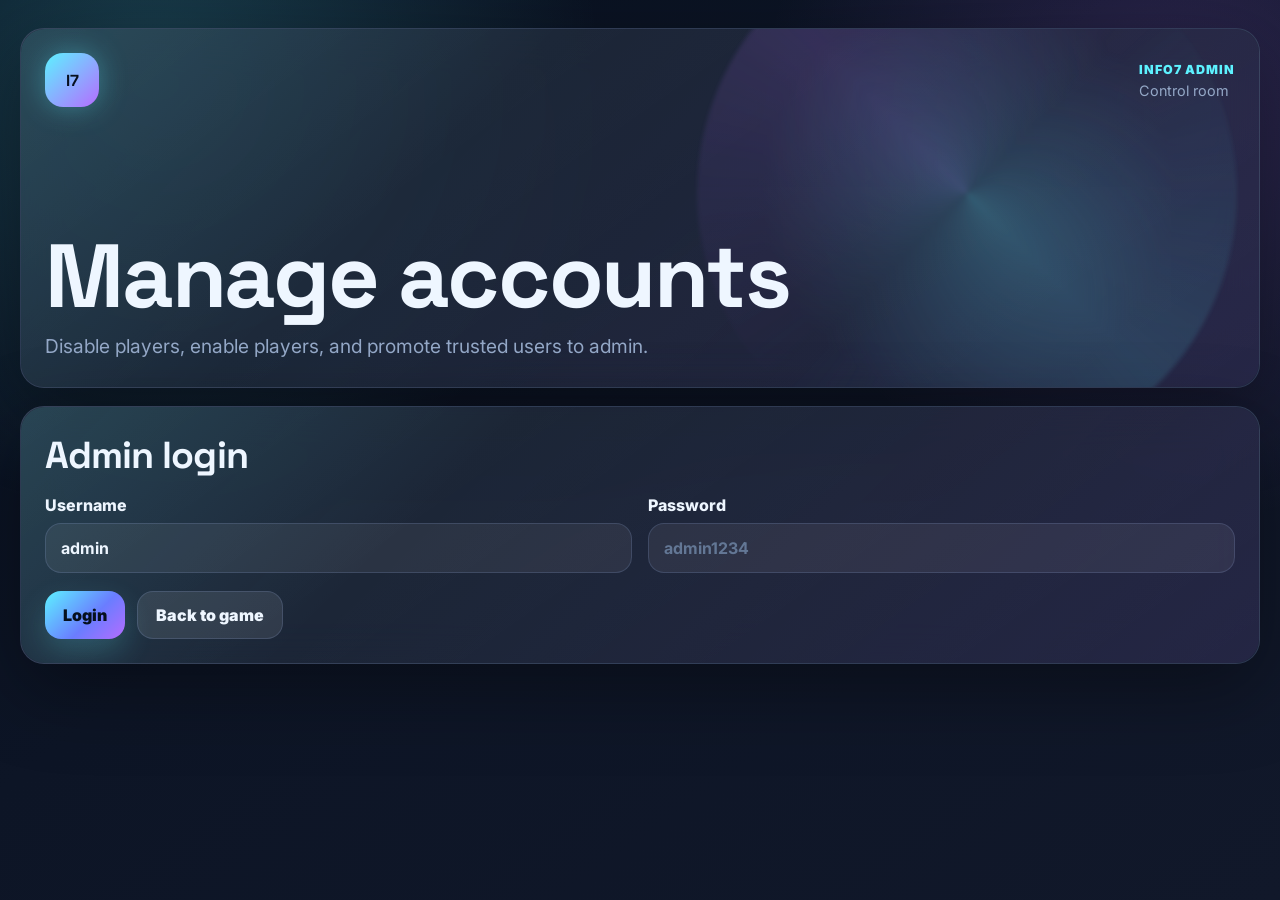
<file: admin.html>
<!doctype html>
<html lang="en">
  <head>
    <meta charset="utf-8">
    <meta name="viewport" content="width=device-width, initial-scale=1">
    <title>INFO7 Admin</title>
    <link rel="icon" href="data:image/svg+xml,%3Csvg xmlns='http://www.w3.org/2000/svg' viewBox='0 0 64 64'%3E%3Crect width='64' height='64' rx='16' fill='%2308121f'/%3E%3Cpath d='M18 50h28l-3-8H21l-3 8Zm8-12h12l3-24-9 7-9-7 3 24Z' fill='%235df2ff'/%3E%3Cpath d='M22 50h24l-2-5H20l2 5Z' fill='%23b56cff'/%3E%3C/svg%3E">
    <link rel="preconnect" href="https://fonts.googleapis.com">
    <link rel="preconnect" href="https://fonts.gstatic.com" crossorigin>
    <link href="https://fonts.googleapis.com/css2?family=Inter:wght@400;500;600;700;800;900&family=Space+Grotesk:wght@600;700&display=swap" rel="stylesheet">
    <link rel="stylesheet" href="styles.css">
  </head>
  <body>
    <div class="ambient ambient-one"></div>
    <div class="ambient ambient-two"></div>
    <main class="app">
      <section class="panel hero reveal-card">
        <div class="brand-row">
          <div class="brand-mark" aria-hidden="true">I7</div>
          <div>
            <p class="eyebrow">INFO7 Admin</p>
            <p class="brand-subtitle">Control room</p>
          </div>
        </div>
        <div class="hero-copy">
          <h1>Manage accounts</h1>
          <p class="muted">Disable players, enable players, and promote trusted users to admin.</p>
        </div>
      </section>

      <section class="panel reveal-card" id="loginPanel">
        <h2>Admin login</h2>
        <div class="grid two">
          <label>
            Username
            <input id="username" autocomplete="username" value="admin">
          </label>
          <label>
            Password
            <input id="password" type="password" autocomplete="current-password" placeholder="admin1234">
          </label>
        </div>
        <div class="actions">
          <button id="loginBtn">Login</button>
          <a class="button-link secondary-link" href="/">Back to game</a>
        </div>
      </section>

      <section class="panel hidden reveal-card" id="adminPanel">
        <div class="topline">
          <div>
            <p class="eyebrow">Dashboard</p>
            <h2>Players</h2>
          </div>
          <button class="secondary" id="refreshBtn">Refresh</button>
        </div>
        <div class="table-wrap">
          <table>
            <thead>
              <tr>
                <th>ID</th>
                <th>Username</th>
                <th>Role</th>
                <th>Status</th>
                <th>Stats</th>
                <th>Actions</th>
              </tr>
            </thead>
            <tbody id="playersTable"></tbody>
          </table>
        </div>
      </section>

      <section class="panel hidden reveal-card" id="roomsPanel">
        <h2>Recent rooms</h2>
        <div class="table-wrap">
          <table>
            <thead>
              <tr>
                <th>Code</th>
                <th>White</th>
                <th>Black</th>
                <th>Status</th>
                <th>Turn</th>
              </tr>
            </thead>
            <tbody id="roomsTable"></tbody>
          </table>
        </div>
      </section>

      <section class="panel hidden reveal-card" id="databasePanel">
        <h2>Database</h2>
        <div class="database-grid">
          <p><strong>Path:</strong> <span id="databasePath">-</span></p>
          <p><strong>Size:</strong> <span id="databaseSize">-</span></p>
          <p><strong>Players:</strong> <span id="databasePlayers">-</span></p>
          <p><strong>Rooms:</strong> <span id="databaseRooms">-</span></p>
          <p><strong>Moves:</strong> <span id="databaseMoves">-</span></p>
        </div>
      </section>

      <p class="message" id="message"></p>
    </main>
    <script src="admin.js"></script>
  </body>
</html>
</file>
<file: styles.css>
:root {
  color-scheme: dark;
  --bg: #08111f;
  --bg-2: #101a2c;
  --panel: rgba(13, 24, 42, 0.74);
  --panel-strong: rgba(15, 29, 52, 0.92);
  --panel-soft: rgba(255, 255, 255, 0.055);
  --line: rgba(170, 191, 255, 0.16);
  --line-strong: rgba(112, 231, 255, 0.28);
  --text: #eef6ff;
  --muted: #94a8c7;
  --muted-2: #637795;
  --primary: #5df2ff;
  --primary-dark: #15bad4;
  --violet: #b56cff;
  --gold: #ffc857;
  --danger: #ff5c7a;
  --success: #5dffb1;
  --warning: #ffb45d;
  --dark-square: #182338;
  --light-square: #d7ebff;
  --dark-square-2: #121b2f;
  --light-square-2: #b8d5f7;
  --selected: #5df2ff;
  --shadow: 0 24px 80px rgba(0, 0, 0, 0.38);
  --glow: 0 0 34px rgba(93, 242, 255, 0.27);
  --radius: 24px;
  --radius-sm: 14px;
  --ease: cubic-bezier(0.2, 0.8, 0.2, 1);
}

* {
  box-sizing: border-box;
}

html {
  min-height: 100%;
  background: var(--bg);
  scroll-behavior: smooth;
}

body {
  margin: 0;
  min-height: 100vh;
  overflow-x: hidden;
  font-family: "Inter", Arial, Helvetica, sans-serif;
  background:
    radial-gradient(circle at 12% 8%, rgba(93, 242, 255, 0.2), transparent 28rem),
    radial-gradient(circle at 92% 12%, rgba(181, 108, 255, 0.18), transparent 26rem),
    linear-gradient(145deg, #07101f 0%, #0d1526 44%, #11182a 100%);
  color: var(--text);
}

body::before {
  content: "";
  position: fixed;
  inset: 0;
  pointer-events: none;
  z-index: -3;
  background-image:
    linear-gradient(rgba(255, 255, 255, 0.03) 1px, transparent 1px),
    linear-gradient(90deg, rgba(255, 255, 255, 0.03) 1px, transparent 1px);
  background-size: 54px 54px;
  mask-image: linear-gradient(to bottom, rgba(0, 0, 0, 0.75), transparent 82%);
}

.ambient {
  position: fixed;
  z-index: -2;
  width: 34rem;
  height: 34rem;
  border-radius: 999px;
  filter: blur(36px);
  opacity: 0.34;
  pointer-events: none;
  animation: floatGlow 11s var(--ease) infinite alternate;
}

.ambient-one {
  top: -14rem;
  left: -9rem;
  background: rgba(93, 242, 255, 0.55);
}

.ambient-two {
  right: -13rem;
  bottom: -15rem;
  background: rgba(181, 108, 255, 0.5);
  animation-delay: -5s;
}

.app {
  width: min(1240px, calc(100% - 32px));
  margin: 0 auto;
  padding: 28px 0 38px;
}

.game-view .app {
  width: min(1480px, calc(100% - 24px));
}

.panel {
  position: relative;
  overflow: hidden;
  margin-bottom: 18px;
  padding: 24px;
  border: 1px solid var(--line);
  border-radius: var(--radius);
  background:
    linear-gradient(145deg, rgba(255, 255, 255, 0.085), rgba(255, 255, 255, 0.035)),
    var(--panel);
  box-shadow: var(--shadow);
  backdrop-filter: blur(22px);
}

.panel::before {
  content: "";
  position: absolute;
  inset: 0;
  pointer-events: none;
  border-radius: inherit;
  background: linear-gradient(135deg, rgba(93, 242, 255, 0.18), transparent 34%, rgba(181, 108, 255, 0.13));
  opacity: 0.72;
}

.panel > * {
  position: relative;
  z-index: 1;
}

.reveal-card {
  animation: cardIn 0.55s var(--ease) both;
}

.hero {
  min-height: 360px;
  display: grid;
  align-content: space-between;
  gap: 32px;
}

.hero::after {
  content: "";
  position: absolute;
  right: 22px;
  bottom: -76px;
  width: min(43vw, 540px);
  aspect-ratio: 1;
  border-radius: 50%;
  background:
    radial-gradient(circle, rgba(93, 242, 255, 0.2), transparent 54%),
    conic-gradient(from 45deg, transparent, rgba(93, 242, 255, 0.18), transparent, rgba(181, 108, 255, 0.2), transparent);
  filter: blur(2px);
  opacity: 0.76;
}

.brand-row,
.hero-meta,
.actions,
.join-row,
.topline,
.game-actions,
.chat-head,
.card-head,
.side-header {
  display: flex;
  align-items: center;
  gap: 12px;
}

.brand-row {
  justify-content: space-between;
}

.brand-mark {
  display: grid;
  place-items: center;
  width: 54px;
  height: 54px;
  border-radius: 18px;
  color: #07101f;
  font-family: "Space Grotesk", "Inter", sans-serif;
  font-weight: 800;
  background: linear-gradient(135deg, var(--primary), var(--violet));
  box-shadow: 0 0 28px rgba(93, 242, 255, 0.36);
}

.brand-subtitle {
  margin: 2px 0 0;
  color: var(--muted);
  font-size: 0.9rem;
}

h1,
h2,
h3,
p {
  margin-top: 0;
}

h1,
h2,
h3 {
  font-family: "Space Grotesk", "Inter", sans-serif;
  letter-spacing: -0.025em;
}

h1 {
  max-width: 820px;
  margin-bottom: 14px;
  font-size: clamp(2.7rem, 7vw, 6.8rem);
  line-height: 0.9;
}

h2 {
  margin-bottom: 16px;
  font-size: clamp(1.6rem, 3vw, 2.35rem);
}

h3 {
  margin: 0;
  font-size: 1.08rem;
}

.eyebrow {
  margin-bottom: 5px;
  color: var(--primary);
  font-size: 0.78rem;
  font-weight: 900;
  letter-spacing: 0.08em;
  text-transform: uppercase;
}

.muted,
.status-line {
  color: var(--muted);
}

.muted {
  max-width: 760px;
  margin-bottom: 0;
  font-size: clamp(1rem, 1.5vw, 1.2rem);
  line-height: 1.7;
}

.soft-pill,
.server-status,
.room-badge,
.mini-label {
  display: inline-flex;
  align-items: center;
  width: fit-content;
  border: 1px solid var(--line-strong);
  border-radius: 999px;
  background: rgba(93, 242, 255, 0.09);
  color: var(--text);
  font-weight: 800;
  box-shadow: inset 0 1px 0 rgba(255, 255, 255, 0.09);
}

.server-status {
  gap: 8px;
  padding: 9px 14px;
}

.server-status::before,
.status-dot {
  content: "";
  flex: 0 0 auto;
  width: 10px;
  height: 10px;
  border-radius: 999px;
  background: var(--success);
  box-shadow: 0 0 16px var(--success);
  animation: pulseDot 1.5s ease-in-out infinite;
}

.room-waiting .status-dot {
  background: var(--warning);
  box-shadow: 0 0 16px var(--warning);
}

.room-playing .status-dot {
  background: var(--success);
  box-shadow: 0 0 16px var(--success);
}

.room-playing #turnText {
  color: var(--primary);
  text-shadow: 0 0 22px rgba(93, 242, 255, 0.24);
}

.soft-pill,
.mini-label {
  padding: 8px 12px;
  color: var(--muted);
  font-size: 0.82rem;
}

.room-badge {
  margin-left: 7px;
  padding: 7px 12px;
  color: var(--primary);
  letter-spacing: 0.08em;
}

.grid {
  display: grid;
  gap: 16px;
}

.two {
  grid-template-columns: repeat(2, minmax(0, 1fr));
}

label {
  display: grid;
  gap: 8px;
  color: var(--text);
  font-weight: 800;
}

input {
  width: 100%;
  min-height: 50px;
  border: 1px solid var(--line);
  border-radius: 16px;
  padding: 13px 15px;
  outline: none;
  background: rgba(255, 255, 255, 0.065);
  color: var(--text);
  font: inherit;
  font-weight: 700;
  transition: border-color 0.22s var(--ease), box-shadow 0.22s var(--ease), background 0.22s var(--ease);
}

input::placeholder {
  color: var(--muted-2);
}

input:focus {
  border-color: var(--primary);
  background: rgba(93, 242, 255, 0.08);
  box-shadow: 0 0 0 4px rgba(93, 242, 255, 0.1), var(--glow);
}

button,
.button-link {
  position: relative;
  display: inline-flex;
  align-items: center;
  justify-content: center;
  min-height: 48px;
  border: 0;
  border-radius: 16px;
  padding: 12px 18px;
  overflow: hidden;
  background: linear-gradient(135deg, var(--primary), #6a7dff 58%, var(--violet));
  color: #06101e;
  cursor: pointer;
  font: inherit;
  font-weight: 900;
  text-decoration: none;
  box-shadow: 0 13px 30px rgba(93, 242, 255, 0.2);
  transition: transform 0.2s var(--ease), box-shadow 0.2s var(--ease), filter 0.2s var(--ease);
}

button:disabled {
  cursor: default;
  opacity: 0.72;
  transform: none;
}

button:hover,
.button-link:hover {
  transform: translateY(-2px) scale(1.015);
  filter: saturate(1.1);
  box-shadow: 0 18px 40px rgba(93, 242, 255, 0.28);
}

button:active,
.button-link:active {
  transform: translateY(0) scale(0.985);
}

button.secondary,
.secondary-link {
  color: var(--text);
  background: rgba(255, 255, 255, 0.095);
  border: 1px solid var(--line);
  box-shadow: none;
}

button.secondary:hover,
.secondary-link:hover {
  background: rgba(93, 242, 255, 0.13);
  border-color: var(--line-strong);
}

.ripple {
  position: absolute;
  width: 18px;
  height: 18px;
  border-radius: 999px;
  transform: translate(-50%, -50%) scale(0);
  background: rgba(255, 255, 255, 0.56);
  pointer-events: none;
  animation: ripple 0.62s ease-out forwards;
}

.small {
  min-height: 36px;
  padding: 8px 11px;
  border-radius: 12px;
  font-size: 0.88rem;
}

.actions {
  margin-top: 18px;
  flex-wrap: wrap;
}

.topline {
  justify-content: space-between;
}

.game-layout {
  display: grid;
  grid-template-columns: minmax(440px, 1fr) minmax(340px, 430px);
  gap: 22px;
  align-items: start;
}

.game-topline {
  margin-bottom: 18px;
}

.waiting-line {
  display: inline-flex;
  align-items: center;
  gap: 9px;
  color: var(--muted);
  font-size: 0.92rem;
  font-weight: 700;
}

.room-panel .grid {
  align-items: end;
}

.elo-row {
  display: grid;
  grid-template-columns: 1fr auto;
  align-items: center;
  gap: 12px;
}

.elo-row input {
  padding: 0;
}

.elo-help {
  display: inline-grid;
  place-items: center;
  width: 20px;
  height: 20px;
  margin-left: 6px;
  border-radius: 999px;
  background: rgba(93, 242, 255, 0.16);
  color: var(--primary);
  cursor: help;
  font-size: 0.78rem;
}

.profile-line {
  margin: 0;
  color: var(--muted);
  font-weight: 800;
}

.profile-stats {
  display: grid;
  grid-template-columns: repeat(3, minmax(0, 1fr));
  gap: 12px;
  margin-bottom: 18px;
}

.profile-stats span,
.elo-chip {
  padding: 12px 14px;
  border: 1px solid var(--line);
  border-radius: 16px;
  background: rgba(255, 255, 255, 0.055);
  color: var(--text);
  font-weight: 900;
}

.elo-chip {
  color: var(--primary);
}

.history-list {
  display: grid;
  gap: 8px;
  margin: 0;
  padding: 0;
  list-style: none;
}

.history-list li {
  padding: 10px 12px;
  border: 1px solid var(--line);
  border-radius: 14px;
  background: rgba(255, 255, 255, 0.045);
  font-weight: 800;
}

.history-list .elo-up {
  color: var(--success);
}

.history-list .elo-down {
  color: var(--danger);
}

.quick-play-card {
  display: grid;
  grid-template-columns: 1fr auto;
  gap: 16px;
  align-items: center;
  margin-bottom: 18px;
  padding: 18px;
  border: 1px solid var(--line-strong);
  border-radius: 20px;
  background:
    radial-gradient(circle at top right, rgba(93, 242, 255, 0.18), transparent 46%),
    rgba(255, 255, 255, 0.065);
  box-shadow: 0 0 34px rgba(93, 242, 255, 0.12);
}

.quick-play-card h3,
.quick-play-card p {
  margin-bottom: 0;
}

#playOnlineBtn {
  min-width: 180px;
  min-height: 62px;
  font-size: 1.05rem;
}

.quiz-modal {
  position: fixed;
  inset: 0;
  z-index: 50;
  display: grid;
  place-items: center;
  padding: 18px;
  background: rgba(3, 8, 16, 0.72);
  backdrop-filter: blur(16px);
}

.quiz-modal-card {
  width: min(760px, 100%);
  max-height: min(90vh, 820px);
  overflow: auto;
}

.level-progress {
  display: grid;
  gap: 8px;
  margin-bottom: 18px;
  color: var(--muted);
  font-weight: 900;
}

.level-progress div {
  height: 10px;
  overflow: hidden;
  border-radius: 999px;
  background: rgba(255, 255, 255, 0.09);
}

.level-progress i {
  display: block;
  width: 0;
  height: 100%;
  border-radius: inherit;
  background: linear-gradient(135deg, var(--primary), var(--violet));
  transition: width 0.25s var(--ease);
}

.lobby-extras {
  display: grid;
  gap: 18px;
}

.lobby-grid,
.how-grid {
  display: grid;
  gap: 18px;
}

.how-grid {
  grid-template-columns: repeat(3, minmax(0, 1fr));
}

.lobby-grid {
  grid-template-columns: minmax(0, 1.08fr) minmax(300px, 0.92fr);
}

.reveal-on-scroll {
  opacity: 0;
  transform: translateY(22px);
  transition: opacity 0.55s var(--ease), transform 0.55s var(--ease);
}

.reveal-on-scroll.in-view {
  opacity: 1;
  transform: translateY(0);
}

.quiz-panel {
  min-height: 300px;
}

.quiz-shell {
  display: grid;
  gap: 14px;
}

.quiz-question {
  margin-bottom: 0;
  color: var(--text);
  font-family: "Space Grotesk", "Inter", sans-serif;
  font-size: clamp(1.35rem, 2.4vw, 2.1rem);
  font-weight: 800;
  line-height: 1.15;
}

.quiz-options {
  display: grid;
  grid-template-columns: repeat(2, minmax(0, 1fr));
  gap: 12px;
}

.quiz-option {
  min-height: 58px;
  justify-content: flex-start;
  text-align: left;
}

.quiz-option.correct {
  border-color: rgba(93, 255, 177, 0.65);
  background: rgba(93, 255, 177, 0.18);
  color: var(--success);
}

.quiz-option.wrong {
  border-color: rgba(255, 92, 122, 0.58);
  background: rgba(255, 92, 122, 0.16);
  color: var(--danger);
}

.quizFeedback {
  min-height: 22px;
  margin-bottom: 0;
  color: var(--gold);
  font-weight: 900;
}

.how-card {
  min-height: 210px;
  display: grid;
  align-content: space-between;
}

.how-icon {
  display: grid;
  place-items: center;
  width: 48px;
  height: 48px;
  border-radius: 17px;
  background: linear-gradient(135deg, rgba(93, 242, 255, 0.2), rgba(181, 108, 255, 0.18));
  color: var(--primary);
  font-weight: 900;
  box-shadow: 0 0 24px rgba(93, 242, 255, 0.13);
}

.stats-grid {
  display: grid;
  grid-template-columns: repeat(3, minmax(0, 1fr));
  gap: 12px;
}

.stats-grid div {
  min-height: 116px;
  padding: 15px;
  border: 1px solid var(--line);
  border-radius: 18px;
  background: rgba(255, 255, 255, 0.055);
}

.stat-number {
  display: block;
  color: var(--primary);
  font-family: "Space Grotesk", "Inter", sans-serif;
  font-size: clamp(2rem, 4vw, 3rem);
  line-height: 1;
  text-shadow: 0 0 24px rgba(93, 242, 255, 0.2);
}

.stats-grid span {
  display: block;
  margin-top: 8px;
  color: var(--muted);
  font-weight: 800;
}

.fact-panel {
  display: grid;
  align-content: space-between;
  min-height: 268px;
}

.fact-text {
  min-height: 108px;
  margin-bottom: 18px;
  color: var(--text);
  font-size: 1.12rem;
  font-weight: 700;
  line-height: 1.65;
  opacity: 0;
  transform: translateY(8px);
  transition: opacity 0.25s var(--ease), transform 0.25s var(--ease);
}

.fact-text.fact-visible {
  opacity: 1;
  transform: translateY(0);
}

.fact-dots {
  display: flex;
  gap: 8px;
}

.fact-dots span {
  width: 28px;
  height: 5px;
  border-radius: 999px;
  background: rgba(255, 255, 255, 0.15);
  transition: width 0.25s var(--ease), background 0.25s var(--ease), box-shadow 0.25s var(--ease);
}

.fact-dots span.active {
  width: 44px;
  background: var(--primary);
  box-shadow: 0 0 18px rgba(93, 242, 255, 0.38);
}

.board-panel {
  min-height: calc(100vh - 56px);
  min-width: 0;
}

.board-wrap {
  width: min(78vh, calc(100vw - 80px), 100%);
  max-width: 100%;
  margin: 0 auto;
  padding: clamp(10px, 1.4vw, 18px);
  border-radius: 30px;
  background:
    linear-gradient(145deg, rgba(93, 242, 255, 0.22), rgba(181, 108, 255, 0.11)),
    rgba(255, 255, 255, 0.055);
  box-shadow:
    inset 0 1px 0 rgba(255, 255, 255, 0.18),
    0 34px 90px rgba(0, 0, 0, 0.42),
    0 0 60px rgba(93, 242, 255, 0.16);
}

.board {
  width: 100%;
  aspect-ratio: 1;
  display: grid;
  grid-template-columns: repeat(8, 1fr);
  border: 1px solid rgba(255, 255, 255, 0.18);
  border-radius: 22px;
  overflow: hidden;
  background: #0b1220;
  box-shadow:
    inset 0 0 0 1px rgba(3, 8, 16, 0.72),
    inset 0 20px 42px rgba(255, 255, 255, 0.05);
}

.square {
  position: relative;
  display: grid;
  place-items: center;
  border: 0;
  border-radius: 0;
  padding: 0;
  outline: 0;
  font-family: "Inter", Arial, Helvetica, sans-serif;
  line-height: 1;
  isolation: isolate;
  transition: transform 0.18s var(--ease), box-shadow 0.18s var(--ease), filter 0.18s var(--ease);
}

.square::before {
  content: "";
  position: absolute;
  inset: 0;
  z-index: -1;
  opacity: 0;
  background: radial-gradient(circle, rgba(93, 242, 255, 0.34), transparent 62%);
  transition: opacity 0.2s var(--ease);
}

.square:hover::before,
.square:focus-visible::before {
  opacity: 1;
}

.square:hover {
  filter: brightness(1.1);
}

.square.locked {
  cursor: default;
}

.light {
  background:
    linear-gradient(145deg, rgba(255, 255, 255, 0.22), transparent 55%),
    linear-gradient(135deg, var(--light-square), var(--light-square-2));
}

.dark {
  background:
    linear-gradient(145deg, rgba(255, 255, 255, 0.07), transparent 48%),
    linear-gradient(135deg, var(--dark-square), var(--dark-square-2));
}

.selected {
  box-shadow:
    inset 0 0 0 4px var(--selected),
    inset 0 0 24px rgba(93, 242, 255, 0.28);
  animation: selectedPulse 1.15s ease-in-out infinite alternate;
}

.last-move {
  box-shadow: inset 0 0 0 4px rgba(255, 200, 87, 0.64);
}

.own-piece:not(.locked) {
  cursor: pointer;
}

.own-piece:not(.locked):hover .piece {
  transform: translateY(-3px) scale(1.04);
}

.square[data-rank]::after,
.square[data-file] .coord-file {
  position: absolute;
  z-index: 3;
  pointer-events: none;
}

.square[data-rank]::after {
  content: attr(data-rank);
  top: 7px;
  left: 8px;
  color: rgba(255, 255, 255, 0.72);
  font-size: clamp(0.62rem, 1.1vw, 0.82rem);
  font-weight: 900;
}

.square[data-file] .coord-file {
  right: 8px;
  bottom: 7px;
  color: rgba(255, 255, 255, 0.72);
  font-size: clamp(0.62rem, 1.1vw, 0.82rem);
  font-weight: 900;
}

.light[data-rank]::after,
.light[data-file] .coord-file {
  color: rgba(18, 31, 54, 0.72);
}

.piece {
  display: block;
  position: relative;
  z-index: 2;
  width: auto;
  height: auto;
  border: 0;
  border-radius: 0;
  background: transparent;
  font-family: "Segoe UI Symbol", "Noto Sans Symbols 2", "Arial Unicode MS", serif;
  font-size: clamp(2.25rem, 5.55vw, 4.65rem);
  font-weight: 400;
  line-height: 0.88;
  pointer-events: none;
  text-rendering: geometricPrecision;
  transition: transform 0.24s var(--ease), filter 0.24s var(--ease), opacity 0.24s var(--ease);
  animation: pieceIn 0.28s var(--ease) both;
}

.piece-moved {
  animation: pieceMove 0.24s var(--ease) both;
}

.piece-exit {
  opacity: 0;
  transform: scale(0.72);
}

.black-piece {
  color: #07101e;
  text-shadow:
    0 1px 0 rgba(255, 255, 255, 0.32),
    0 10px 18px rgba(0, 0, 0, 0.46);
}

.white-piece {
  color: #fff9ee;
  text-shadow:
    1px 0 0 #07101e,
    -1px 0 0 #07101e,
    0 1px 0 #07101e,
    0 -1px 0 #07101e,
    0 10px 18px rgba(0, 0, 0, 0.42);
}

.own-piece:not(.locked) .piece {
  filter: drop-shadow(0 0 9px rgba(93, 242, 255, 0.28));
}

.side-panel {
  position: sticky;
  top: 18px;
  display: grid;
  gap: 14px;
}

.side-header h2 {
  margin-bottom: 0;
}

.status-card,
.manual-card,
.moves-card,
.chat-box {
  border: 1px solid var(--line);
  border-radius: 20px;
  background: rgba(255, 255, 255, 0.055);
  box-shadow: inset 0 1px 0 rgba(255, 255, 255, 0.06);
}

.status-card {
  display: flex;
  align-items: center;
  gap: 12px;
  padding: 14px;
}

.status-card p {
  margin: 0;
  font-weight: 800;
}

.status-icon {
  display: grid;
  place-items: center;
  width: 34px;
  height: 34px;
  border-radius: 12px;
  color: #07101f;
  background: linear-gradient(135deg, var(--primary), var(--violet));
  font-weight: 900;
}

.manual-card,
.moves-card {
  padding: 14px;
}

.card-head {
  justify-content: space-between;
  margin-bottom: 10px;
}

.moves {
  display: grid;
  gap: 8px;
  max-height: 228px;
  margin: 0;
  padding: 0;
  overflow: auto;
  list-style: none;
  scrollbar-color: rgba(93, 242, 255, 0.45) transparent;
}

.moves li {
  display: grid;
  grid-template-columns: auto 1fr;
  gap: 9px;
  align-items: center;
  padding: 10px 11px;
  border: 1px solid var(--line);
  border-radius: 14px;
  background: rgba(255, 255, 255, 0.045);
  color: var(--text);
  font-weight: 800;
  animation: slideIn 0.24s var(--ease) both;
}

.move-number {
  display: grid;
  place-items: center;
  min-width: 30px;
  height: 30px;
  border-radius: 10px;
  background: rgba(93, 242, 255, 0.12);
  color: var(--primary);
  font-size: 0.78rem;
}

.latest-move {
  border-color: rgba(255, 200, 87, 0.48) !important;
  box-shadow: 0 0 24px rgba(255, 200, 87, 0.12);
}

.chat-box {
  overflow: hidden;
}

.chat-head {
  justify-content: space-between;
  padding: 15px;
  border-bottom: 1px solid var(--line);
  background: linear-gradient(135deg, rgba(93, 242, 255, 0.12), rgba(181, 108, 255, 0.08));
}

.chat-head h3 {
  margin-bottom: 2px;
}

.chat-head span {
  color: var(--muted);
  font-size: 0.82rem;
  font-weight: 800;
}

.typing-indicator {
  display: inline-flex;
  align-items: center;
  gap: 4px;
  min-width: 34px;
}

.typing-indicator i {
  display: block;
  width: 6px;
  height: 6px;
  border-radius: 999px;
  background: var(--primary);
  animation: typingDot 1.2s ease-in-out infinite;
}

.typing-indicator i:nth-child(2) {
  animation-delay: 0.15s;
}

.typing-indicator i:nth-child(3) {
  animation-delay: 0.3s;
}

.chat-messages {
  display: flex;
  flex-direction: column;
  gap: 12px;
  min-height: 250px;
  max-height: 340px;
  padding: 15px;
  overflow-y: auto;
  scrollbar-color: rgba(93, 242, 255, 0.45) transparent;
}

.chat-message {
  display: grid;
  grid-template-columns: 34px minmax(0, 1fr);
  gap: 9px;
  width: min(92%, 360px);
  animation: chatIn 0.28s var(--ease) both;
}

.chat-message.mine {
  align-self: flex-end;
}

.chat-message.theirs {
  align-self: flex-start;
}

.chat-avatar {
  display: grid;
  place-items: center;
  width: 34px;
  height: 34px;
  border-radius: 13px;
  color: #07101f;
  background: linear-gradient(135deg, var(--primary), var(--violet));
  font-size: 0.78rem;
  font-weight: 900;
  box-shadow: 0 0 20px rgba(93, 242, 255, 0.2);
}

.chat-bubble {
  min-width: 0;
  padding: 10px 12px;
  border: 1px solid var(--line);
  border-radius: 16px 16px 16px 6px;
  background: rgba(255, 255, 255, 0.075);
}

.mine .chat-bubble {
  border-color: rgba(93, 242, 255, 0.36);
  border-radius: 16px 16px 6px 16px;
  background: linear-gradient(135deg, rgba(93, 242, 255, 0.2), rgba(181, 108, 255, 0.16));
}

.chat-author {
  display: flex;
  justify-content: space-between;
  gap: 10px;
  margin-bottom: 4px;
  color: var(--primary);
  font-size: 0.74rem;
  font-weight: 900;
}

.chat-time {
  color: var(--muted-2);
  font-weight: 700;
}

.chat-message p {
  margin: 0;
  color: var(--text);
  overflow-wrap: anywhere;
  line-height: 1.45;
}

.chat-input-row {
  display: grid;
  grid-template-columns: 1fr auto;
  gap: 10px;
  padding: 14px;
  border-top: 1px solid var(--line);
  background: rgba(4, 10, 20, 0.42);
}

.message {
  min-height: 28px;
  margin: 8px 0 0;
  padding-left: 6px;
  font-weight: 900;
  transition: color 0.2s var(--ease), transform 0.2s var(--ease);
}

.message:not(:empty) {
  animation: messagePop 0.25s var(--ease) both;
}

.message.ok {
  color: var(--success) !important;
}

.message.error {
  color: var(--danger) !important;
}

.table-wrap {
  overflow-x: auto;
}

table {
  width: 100%;
  border-collapse: collapse;
}

th,
td {
  border-bottom: 1px solid var(--line);
  padding: 12px 10px;
  text-align: left;
}

th {
  color: var(--primary);
  font-size: 0.82rem;
  text-transform: uppercase;
}

.table-actions {
  display: flex;
  flex-wrap: wrap;
  gap: 8px;
}

.database-grid {
  display: grid;
  grid-template-columns: repeat(2, minmax(0, 1fr));
  gap: 12px 16px;
}

.database-grid p {
  margin-bottom: 0;
  overflow-wrap: anywhere;
}

.hidden {
  display: none !important;
}

@keyframes cardIn {
  from {
    opacity: 0;
    transform: translateY(18px);
  }
  to {
    opacity: 1;
    transform: translateY(0);
  }
}

@keyframes floatGlow {
  from {
    transform: translate3d(0, 0, 0) scale(1);
  }
  to {
    transform: translate3d(22px, 18px, 0) scale(1.07);
  }
}

@keyframes pulseDot {
  0%, 100% {
    opacity: 0.72;
    transform: scale(0.9);
  }
  50% {
    opacity: 1;
    transform: scale(1.16);
  }
}

@keyframes selectedPulse {
  from {
    filter: brightness(1);
  }
  to {
    filter: brightness(1.16);
  }
}

@keyframes pieceIn {
  from {
    opacity: 0;
    transform: scale(0.78) translateY(8px);
  }
  to {
    opacity: 1;
    transform: scale(1) translateY(0);
  }
}

@keyframes pieceMove {
  from {
    opacity: 0.72;
    transform: scale(0.82) translateY(8%);
  }
  to {
    opacity: 1;
    transform: scale(1) translateY(0);
  }
}

@keyframes slideIn {
  from {
    opacity: 0;
    transform: translateX(10px);
  }
  to {
    opacity: 1;
    transform: translateX(0);
  }
}

@keyframes chatIn {
  from {
    opacity: 0;
    transform: translateY(8px) scale(0.98);
  }
  to {
    opacity: 1;
    transform: translateY(0) scale(1);
  }
}

@keyframes typingDot {
  0%, 100% {
    opacity: 0.35;
    transform: translateY(0);
  }
  50% {
    opacity: 1;
    transform: translateY(-4px);
  }
}

@keyframes ripple {
  to {
    opacity: 0;
    transform: translate(-50%, -50%) scale(18);
  }
}

@keyframes messagePop {
  from {
    opacity: 0;
    transform: translateY(4px);
  }
  to {
    opacity: 1;
    transform: translateY(0);
  }
}

@media (max-width: 1060px) {
  .game-layout {
    grid-template-columns: 1fr;
  }

  .lobby-grid,
  .how-grid {
    grid-template-columns: 1fr;
  }

  .board-panel {
    min-height: auto;
  }

  .side-panel {
    position: static;
  }

  .board-wrap {
    width: min(90vw, 86vh);
  }
}

@media (max-width: 760px) {
  html,
  body {
    max-width: 100%;
    overflow-x: hidden;
  }

  .app,
  .game-view .app {
    width: min(100% - 18px, 100%);
    padding-top: 12px;
  }

  .panel {
    padding: 16px;
    border-radius: 20px;
  }

  .hero {
    min-height: 310px;
  }

  .quick-play-card {
    grid-template-columns: 1fr;
  }

  .quiz-options,
  .stats-grid,
  .profile-stats {
    grid-template-columns: 1fr;
  }

  .two {
    grid-template-columns: 1fr;
  }

  .topline,
  .game-actions,
  .hero-meta,
  .quick-play-card {
    align-items: stretch;
    flex-direction: column;
  }

  .game-actions,
  .game-actions button,
  #playOnlineBtn,
  .join-row button {
    width: 100%;
  }

  .join-row {
    align-items: stretch;
  }

  .board-wrap {
    width: min(90vw, 90vh);
    max-width: calc(100vw - 18px);
    padding: 7px;
    border-radius: 20px;
  }

  .board {
    border-radius: 14px;
  }

  .piece {
    font-size: clamp(1.45rem, 10vmin, 3.2rem);
  }

  .chat-input-row,
  .join-row {
    grid-template-columns: 1fr;
  }

  .database-grid {
    grid-template-columns: 1fr;
  }
}

@media (prefers-reduced-motion: reduce) {
  *,
  *::before,
  *::after {
    animation-duration: 0.01ms !important;
    animation-iteration-count: 1 !important;
    scroll-behavior: auto !important;
    transition-duration: 0.01ms !important;
  }
}
</file>
